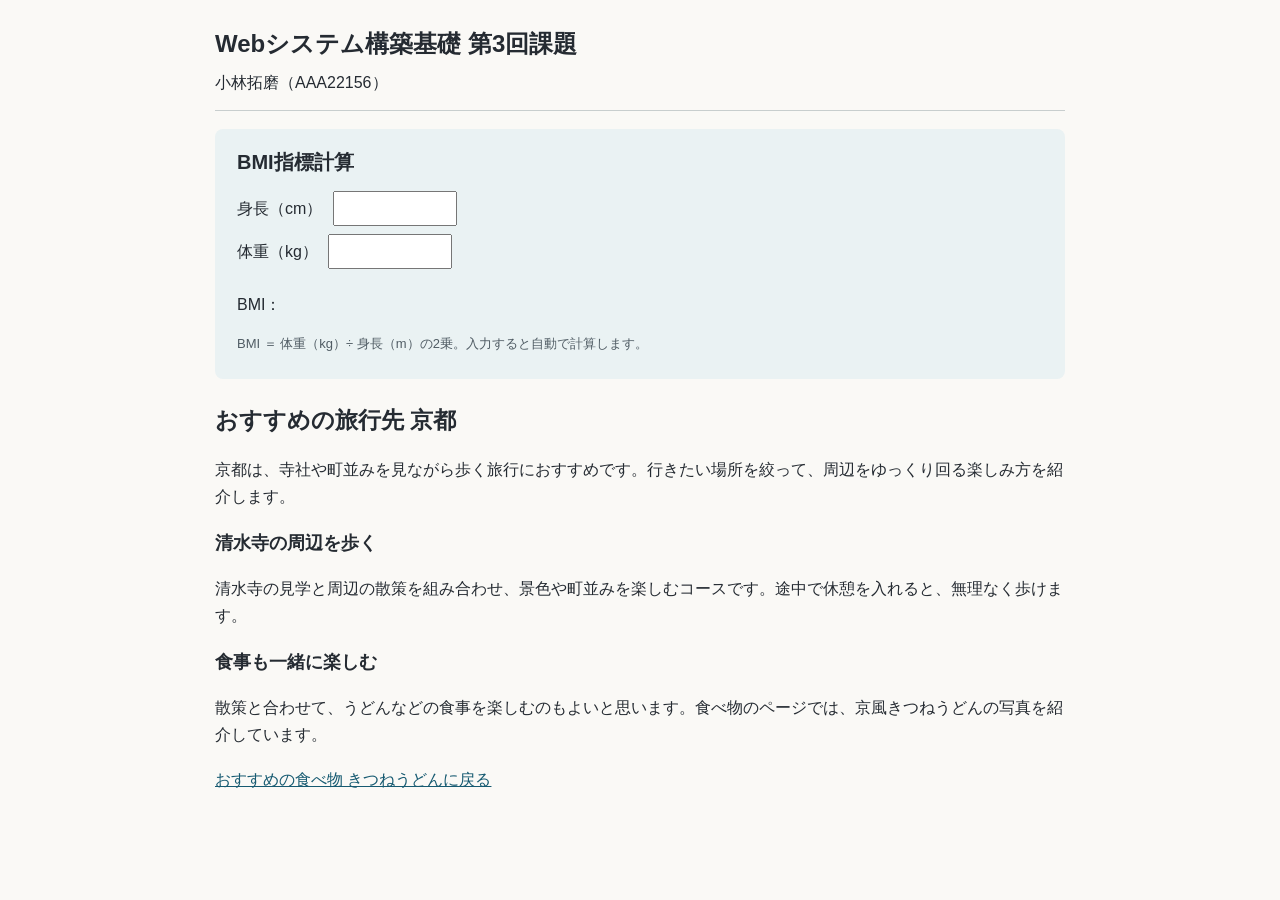
<file: second.html>
<!DOCTYPE html>
<html lang="ja">
<head>
  <meta charset="UTF-8">
  <meta name="viewport" content="width=device-width, initial-scale=1">
  <title>BMI計算とおすすめの旅行先 小林拓磨</title>
  <link rel="stylesheet" href="style.css">
</head>
<body>
  <header>
    <h1>Webシステム構築基礎 第3回課題</h1>
    <p>小林拓磨（AAA22156）</p>
  </header>

  <section class="exercise" aria-label="BMI指標計算">
    <h2>BMI指標計算</h2>
    <form id="bmiForm" oninput="calculateBMI()" onsubmit="return false">
      <p><label for="heightCm">身長（cm）</label>
        <input id="heightCm" name="heightCm" type="number" min="0.1" step="any" required>
      </p>
      <p><label for="weightKg">体重（kg）</label>
        <input id="weightKg" name="weightKg" type="number" min="0.1" step="any" required>
      </p>
      <p>BMI：<output id="bmiResult" name="bmiResult" for="heightCm weightKg" aria-live="polite"></output></p>
    </form>
    <p class="note">BMI ＝ 体重（kg）÷ 身長（m）の2乗。入力すると自動で計算します。</p>
  </section>
  <script>
    function calculateBMI() {
      var form = document.getElementById('bmiForm');
      var result = document.getElementById('bmiResult');
      if (!form.checkValidity()) {
        result.textContent = '';
        return;
      }

      var heightCm = Number(document.getElementById('heightCm').value);
      var weightKg = Number(document.getElementById('weightKg').value);
      if (heightCm <= 0 || weightKg <= 0) {
        result.textContent = '';
        return;
      }

      var heightM = heightCm / 100;
      var bmi = weightKg / Math.pow(heightM, 2);
      result.textContent = String(Math.round(bmi * 10) / 10);
    }
  </script>

  <main>
    <h2>おすすめの旅行先 京都</h2>
    <p>京都は、寺社や町並みを見ながら歩く旅行におすすめです。行きたい場所を絞って、周辺をゆっくり回る楽しみ方を紹介します。</p>
    <h3>清水寺の周辺を歩く</h3>
    <p>清水寺の見学と周辺の散策を組み合わせ、景色や町並みを楽しむコースです。途中で休憩を入れると、無理なく歩けます。</p>
    <h3>食事も一緒に楽しむ</h3>
    <p>散策と合わせて、うどんなどの食事を楽しむのもよいと思います。食べ物のページでは、京風きつねうどんの写真を紹介しています。</p>
    <nav><a href="index.html">おすすめの食べ物 きつねうどんに戻る</a></nav>
  </main>
</body>
</html>
</file>
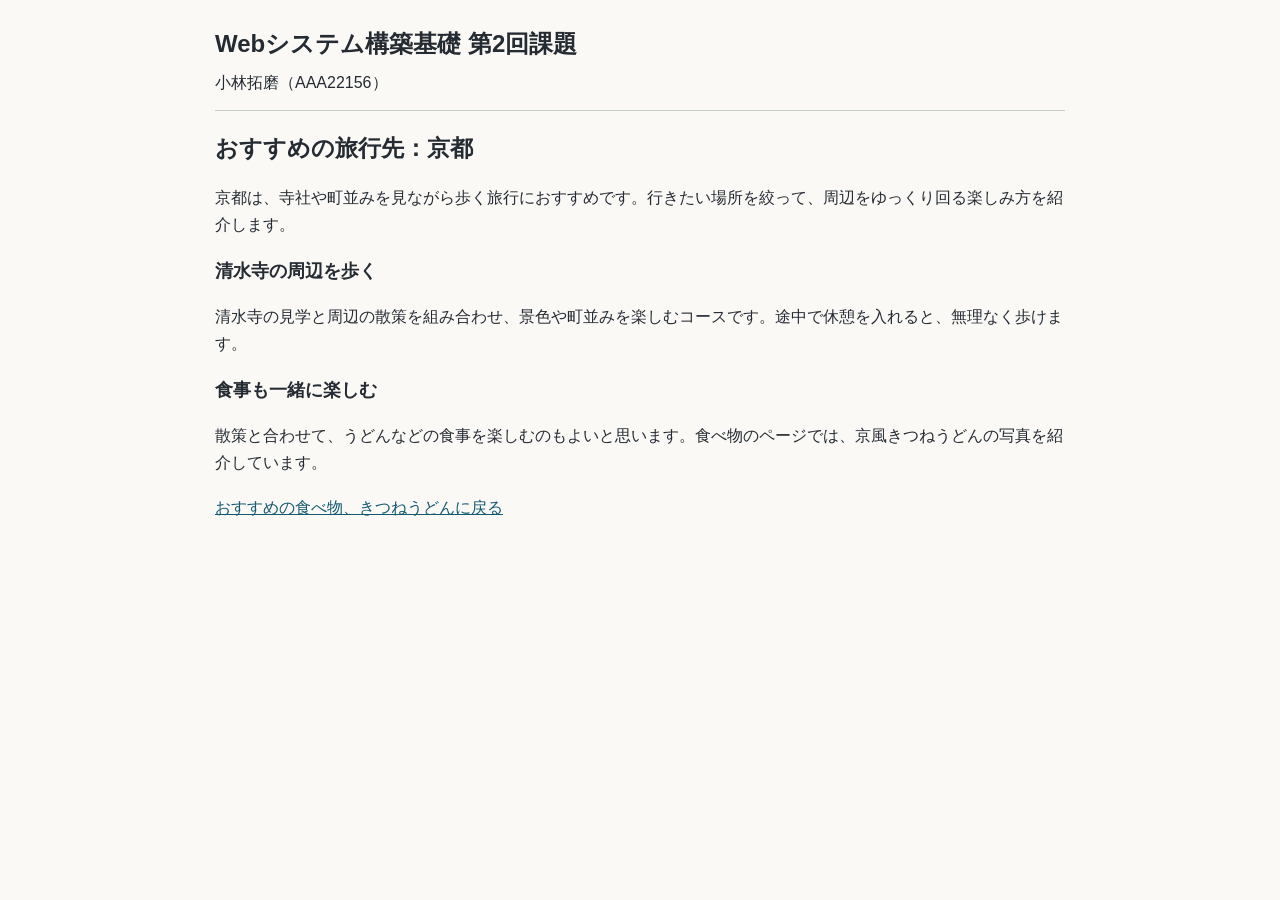
<file: assignment-02/second.html>
<!DOCTYPE html>
<html lang="ja">
<head>
  <meta charset="UTF-8">
  <meta name="viewport" content="width=device-width, initial-scale=1">
  <title>おすすめの旅行先 京都</title>
  <link rel="stylesheet" href="style.css">
</head>
<body>
  <header>
    <h1>Webシステム構築基礎 第2回課題</h1>
    <p>小林拓磨（AAA22156）</p>
  </header>

  <main>
    <h2>おすすめの旅行先：京都</h2>
    <p>京都は、寺社や町並みを見ながら歩く旅行におすすめです。行きたい場所を絞って、周辺をゆっくり回る楽しみ方を紹介します。</p>
    <h3>清水寺の周辺を歩く</h3>
    <p>清水寺の見学と周辺の散策を組み合わせ、景色や町並みを楽しむコースです。途中で休憩を入れると、無理なく歩けます。</p>
    <h3>食事も一緒に楽しむ</h3>
    <p>散策と合わせて、うどんなどの食事を楽しむのもよいと思います。食べ物のページでは、京風きつねうどんの写真を紹介しています。</p>
    <nav><a href="index.html">おすすめの食べ物、きつねうどんに戻る</a></nav>
  </main>
</body>
</html>
</file>
<file: style.css>
body {
  max-width: 850px;
  margin: 24px auto;
  padding: 0 24px 40px;
  background: #faf9f6;
  color: #252b32;
  font-family: -apple-system, BlinkMacSystemFont, "Hiragino Kaku Gothic ProN", sans-serif;
  line-height: 1.7;
}
header { border-bottom: 1px solid #c8cece; margin-bottom: 18px; }
header h1 { font-size: 24px; margin: 0 0 4px; }
header p { margin: 0 0 14px; }
h2 { font-size: 23px; margin: 12px 0; }
h3 { font-size: 18px; margin: 18px 0 6px; }
a { color: #165a71; }
.exercise { background: #eaf2f3; padding: 16px 22px; margin-bottom: 22px; border-radius: 8px; }
.exercise h2 { margin-top: 0; font-size: 20px; }
#clock { font-size: 46px; font-weight: bold; font-variant-numeric: tabular-nums; color: #12495d; }
.exercise p { margin: 8px 0; }
input { width: 110px; padding: 5px; font-size: 18px; margin: 0 6px; }
output { font-size: 28px; font-weight: bold; color: #12495d; }
figure { margin: 16px 0; }
figure img { width: 390px; max-width: 100%; height: auto; border-radius: 6px; }
figcaption { font-size: 12px; color: #555; }
.note { font-size: 13px; color: #505c64; }
nav { margin: 18px 0; }
</file>
<file: assignment-02/style.css>
body {
  max-width: 850px;
  margin: 24px auto;
  padding: 0 24px 40px;
  background: #faf9f6;
  color: #252b32;
  font-family: -apple-system, BlinkMacSystemFont, "Hiragino Kaku Gothic ProN", sans-serif;
  line-height: 1.7;
}
header { border-bottom: 1px solid #c8cece; margin-bottom: 18px; }
header h1 { font-size: 24px; margin: 0 0 4px; }
header p { margin: 0 0 14px; }
h2 { font-size: 23px; margin: 12px 0; }
h3 { font-size: 18px; margin: 18px 0 6px; }
a { color: #165a71; }
figure { margin: 0 0 18px; }
figure img { display: block; width: 390px; max-width: 100%; height: auto; border-radius: 6px; }
figcaption { font-size: 12px; color: #555; margin-top: 4px; }
nav { margin: 18px 0; }
</file>
